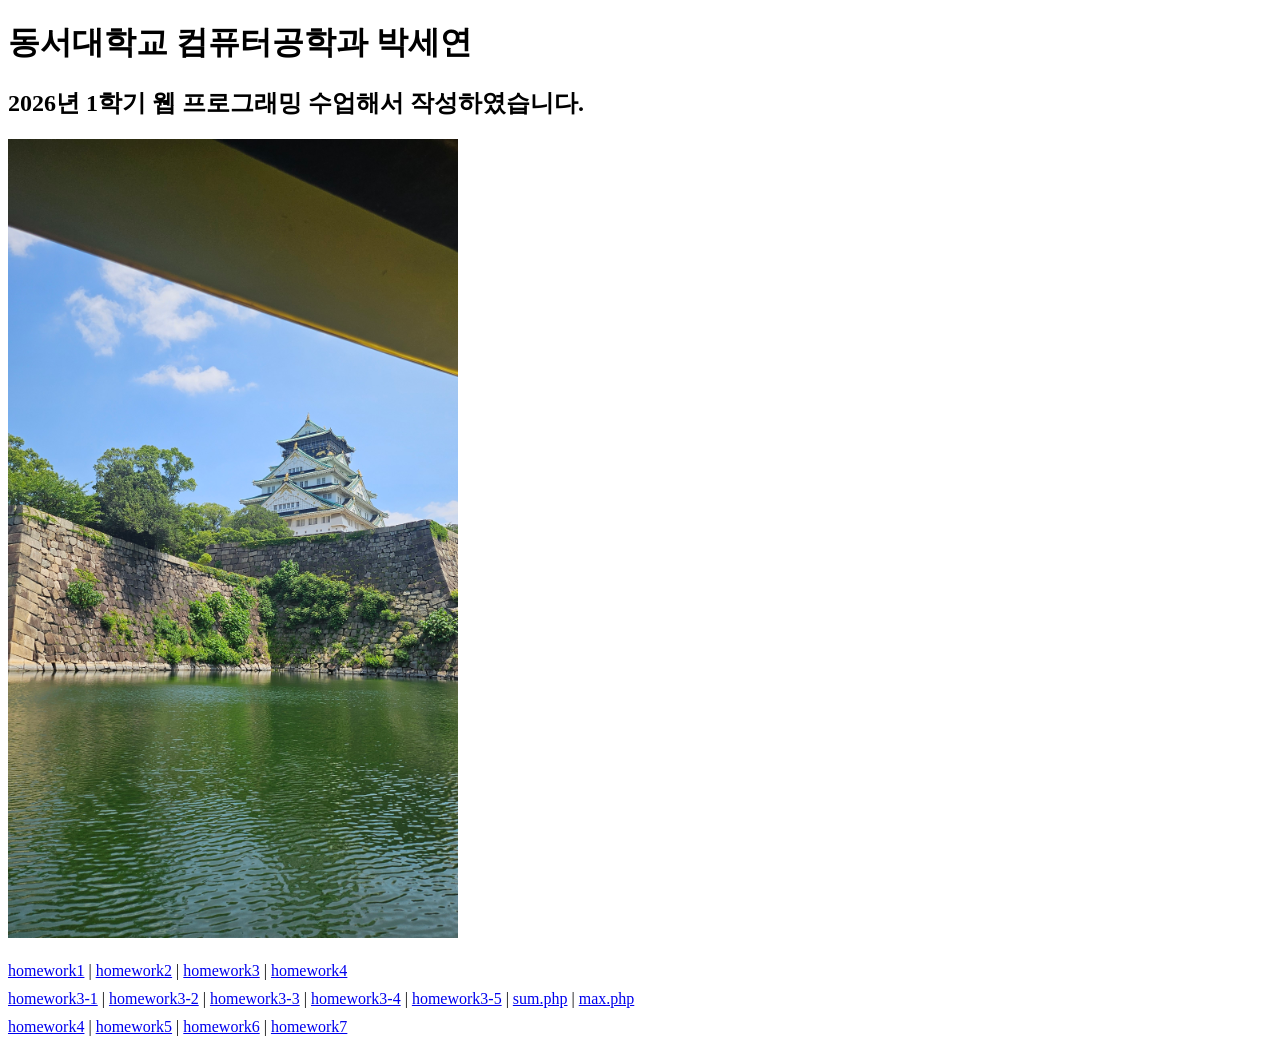
<file: index.html>
<!DOCTYPE html>
<html>
<head><meta charset="utf-8"></head>

<body>
    <h1> 동서대학교 컴퓨터공학과 박세연 </h1>
    <h2> 2026년 1학기 웹 프로그래밍 수업해서 작성하였습니다. </h2>
    <img src="osaka.jpg" width="450">

    <div style="margin-top: 20px;">
        <a href="homework1.html">homework1</a> |
        <a href="homework2.html">homework2</a> |
        <a href="homework3.html">homework3</a> |
        <a href="homework4.html">homework4</a>
    </div>

    <div style="margin-top: 10px;">
        <a href="homework3-1.html">homework3-1</a> |
        <a href="homework3-2.html">homework3-2</a> |
        <a href="homework3-3.html">homework3-3</a> |
        <a href="homework3-4.html">homework3-4</a> |
        <a href="calender.zip" download>homework3-5</a> |
        <a href="sum.php">sum.php</a> |
        <a href="max.php">max.php</a>
    </div>

    <div style="margin-top: 10px;">
        <a href="homework4.php">homework4</a> |
        <a href="homework5.html">homework5</a> |
        <a href="homework6.html">homework6</a> |
        <a href="homework7.html">homework7</a>
    </div>
</body>
</html>
</file>
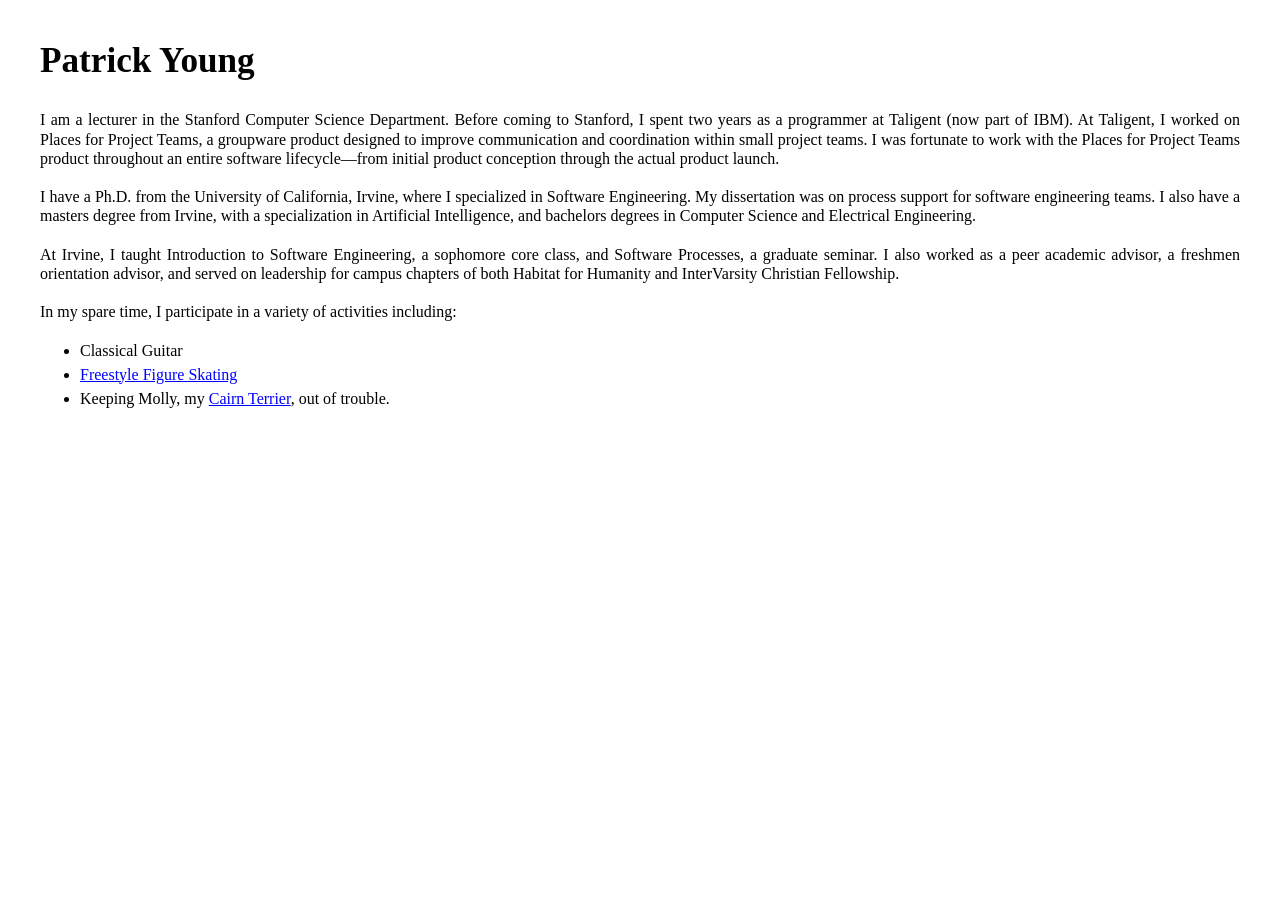
<file: homework1.html>
﻿<!DOCTYPE html>
<html>
<head>
    <meta charset="UTF-8">
    <title>Patrick Young</title>
    <style>
        body {
            font-family: "Times New Roman", Times, serif;
            line-height: 1.2;
            margin: 40px;
            color: black;
        }

        h1 {
            font-size: 2.2em;
            margin-top: 0;
            margin-bottom: 0.8em;
        }

        p {
            margin-bottom: 1.2em;
            text-align: justify;
        }

        ul {
            list-style-type: disc;
            margin-top: 1em;
        }

        li {
            margin-bottom: 0.3em;
        }

        a {
            color: blue;
            text-decoration: underline;
        }
    </style>
</head>
<body>

    <h1>Patrick Young</h1>

    <p>
        I am a lecturer in the Stanford Computer Science Department. Before coming to Stanford, I spent two years as a
        programmer at Taligent (now part of IBM). At Taligent, I worked on Places for Project Teams, a groupware product
        designed to improve communication and coordination within small project teams. I was fortunate to work with the
        Places for Project Teams product throughout an entire software lifecycle—from initial product conception through
        the actual product launch.
    </p>

    <p>
        I have a Ph.D. from the University of California, Irvine, where I specialized in Software Engineering. My dissertation was on
        process support for software engineering teams. I also have a masters degree from Irvine, with a specialization in Artificial
        Intelligence, and bachelors degrees in Computer Science and Electrical Engineering.
    </p>

    <p>
        At Irvine, I taught Introduction to Software Engineering, a sophomore core class, and Software Processes, a graduate
        seminar. I also worked as a peer academic advisor, a freshmen orientation advisor, and served on leadership for campus
        chapters of both Habitat for Humanity and InterVarsity Christian Fellowship.
    </p>

    <p>In my spare time, I participate in a variety of activities including:</p>

    <ul>
        <li>Classical Guitar</li>
        <li><a href="#">Freestyle Figure Skating</a></li>
        <li>Keeping Molly, my <a href="#">Cairn Terrier</a>, out of trouble.</li>
    </ul>

</body>
</html>
</file>
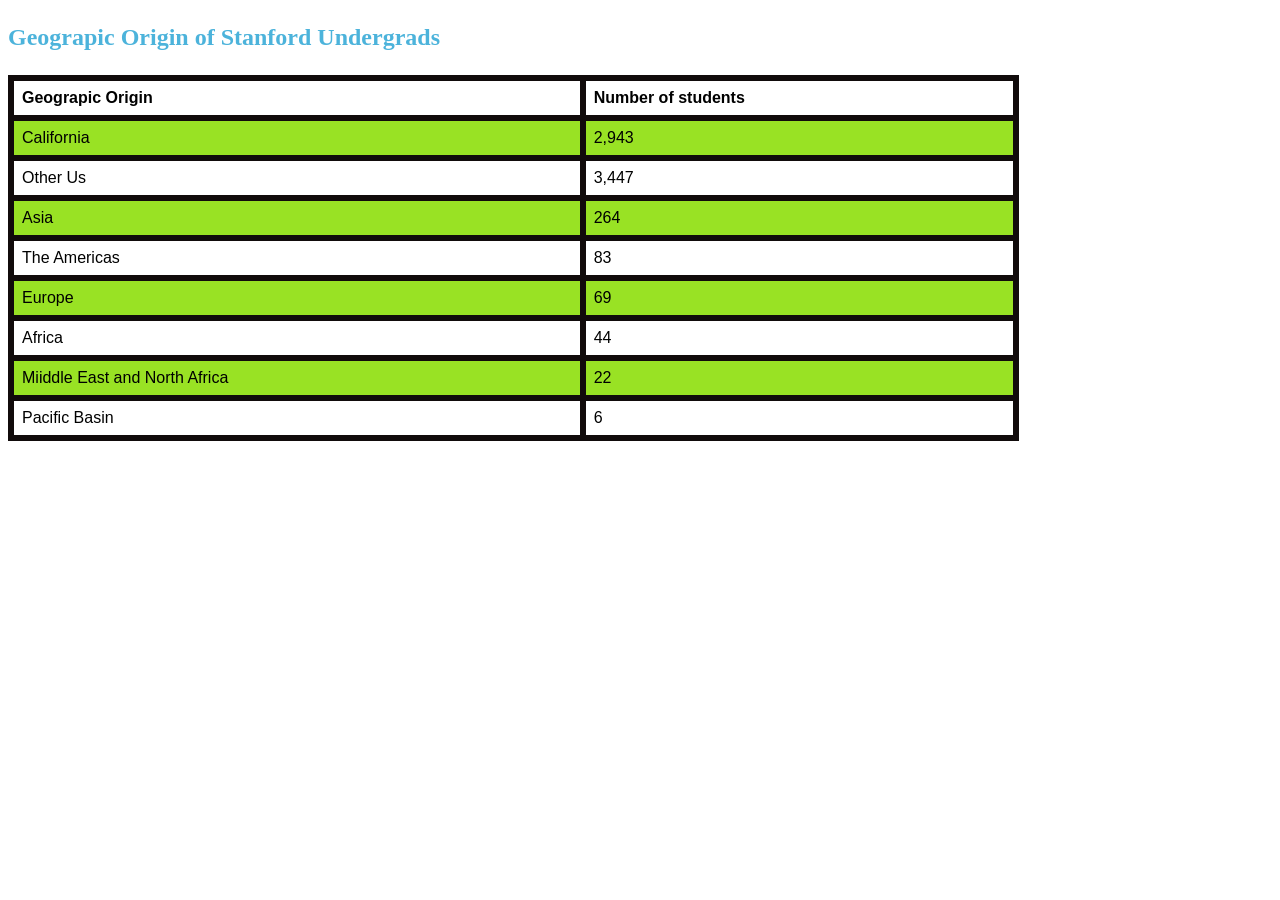
<file: homework2.html>
<!DOCTYPE html>
<html>
<head>
<style>
table {
  font-family: arial, sans-serif;
  border-collapse: collapse;
  width: 80%;
}

td, th {
  border: 6px solid #110b0b;
  text-align: left;
  padding: 8px;
}

tr:nth-child(even) {
  background-color: #99e224;
}
</style>
</head>
<body>

<h2> <p style="color:rgb(76, 179, 219);">
Geograpic Origin of Stanford Undergrads
</h2>

<table>
  <tr>
    <th>Geograpic Origin</th>
    <th>Number of students</th>
  </tr>
  <tr>
    <td>California</td>
    <td>2,943</td>
  </tr>
  <tr>
    <td>Other Us</td>
    <td>3,447</td>
  </tr>
  <tr>
    <td>Asia</td>
    <td>264</td>
  </tr>
  <tr>
    <td>The Americas</td>
    <td>83</td>
  </tr>
  <tr>
    <td>Europe</td>
    <td>69</td>
  </tr>
  <tr>
    <td>Africa</td>
    <td>44</td>
  </tr>
   <tr>
    <td>Miiddle East and North Africa</td>
    <td>22</td>
  </tr> <tr>
    <td>Pacific Basin</td>
    <td>6</td>
  </tr>
</table>

</body>
</html>
</file>
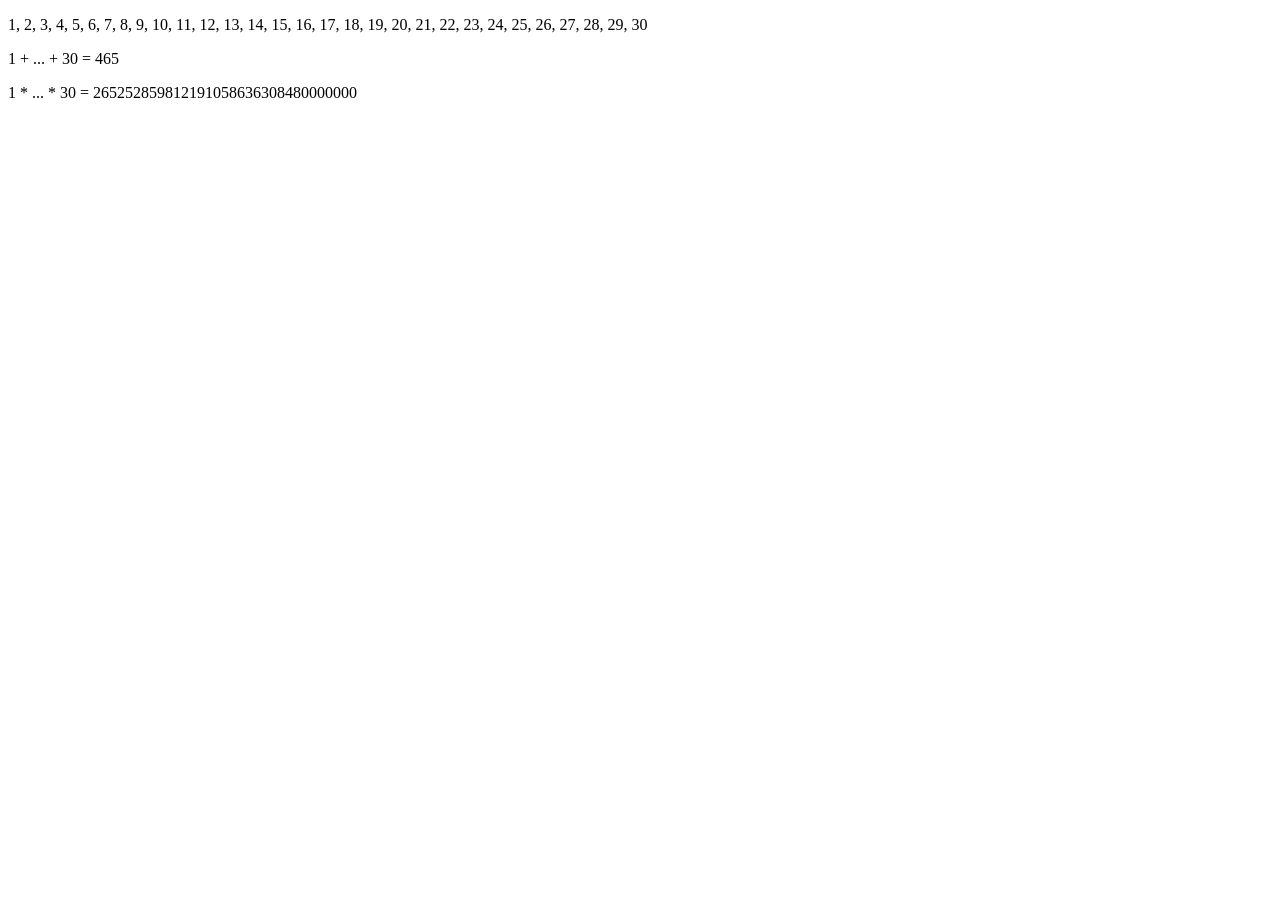
<file: homework3-1.html>
<!DOCTYPE html>
<html>
<head>
    <meta charset="UTF-8">
</head>
<body>
    <script>
        let n = 30;
        let sum = 0;
        let prod = BigInt(1);
        let nums = "";

        for (let i = 1; i <= n; i++) {
        nums += i + (i === n ? "" : ", ");
        sum += i;
        prod *= BigInt(i);
        }

        document.write("<p>" + nums + "</p>");
        document.write("<p>1 + ... + " + n + " = " + sum + "</p>");
        document.write("<p>1 * ... * " + n + " = " + prod.toString() + "</p>");
    </script>
</body>
</html>
</file>
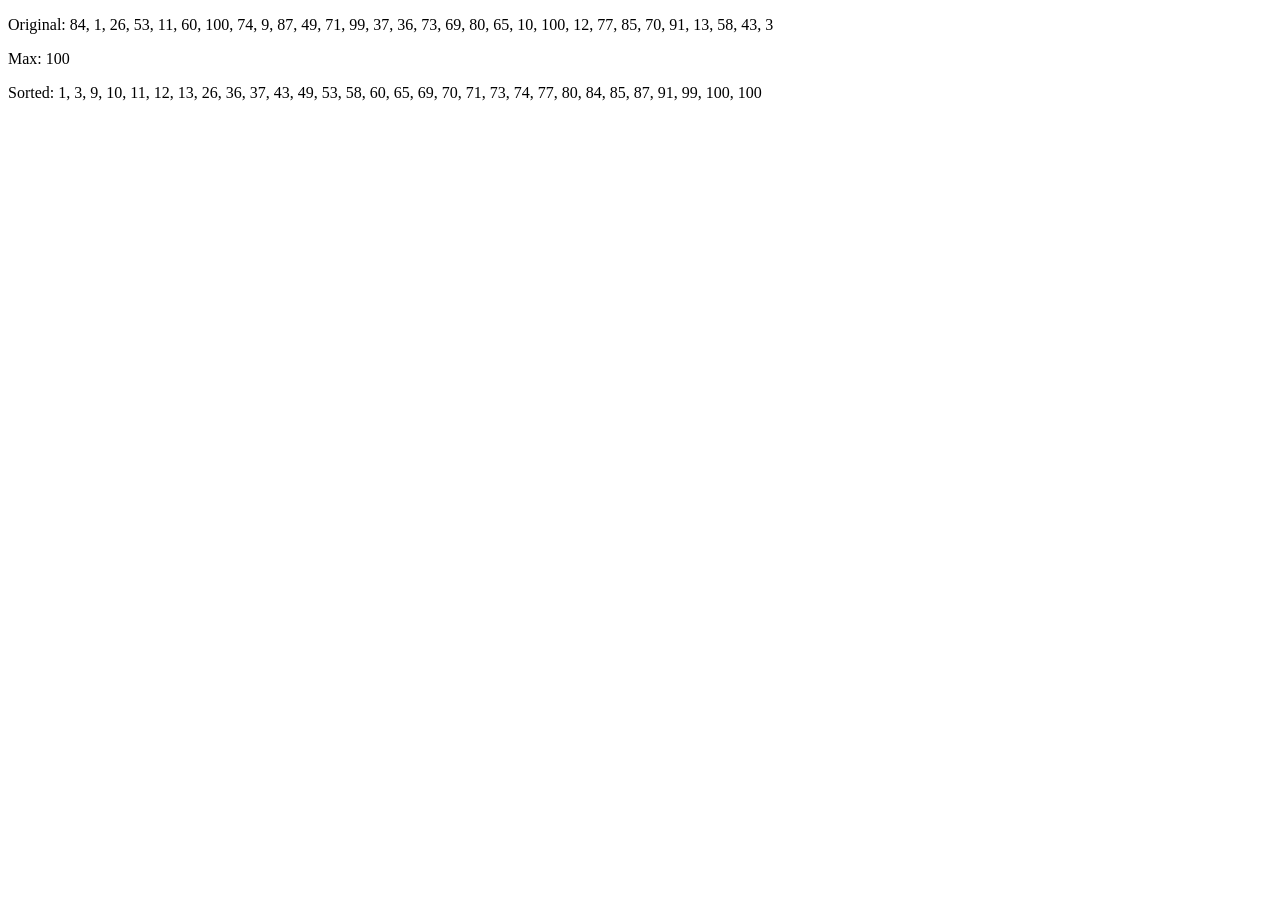
<file: homework3-2.html>
<!DOCTYPE html>
<html>
<head>
    <meta charset="UTF-8">
</head>
<body>
    <script>
        let n = 30;
        let arr = [];
        let max = 0;
        let output = "";

        for (let i = 0; i < n; i++) {
        arr[i] = Math.floor(Math.random() * 100) + 1;
        output += arr[i] + (i === n - 1 ? "" : ", ");

        if (max < arr[i]) {
        max = arr[i];
        }
        }

        document.write("<p>Original: " + output + "</p>");
        document.write("<p>Max: " + max + "</p>");

        arr.sort((a, b) => a - b);
        document.write("<p>Sorted: " + arr.join(", ") + "</p>");
    </script>
</body>
</html>
</file>
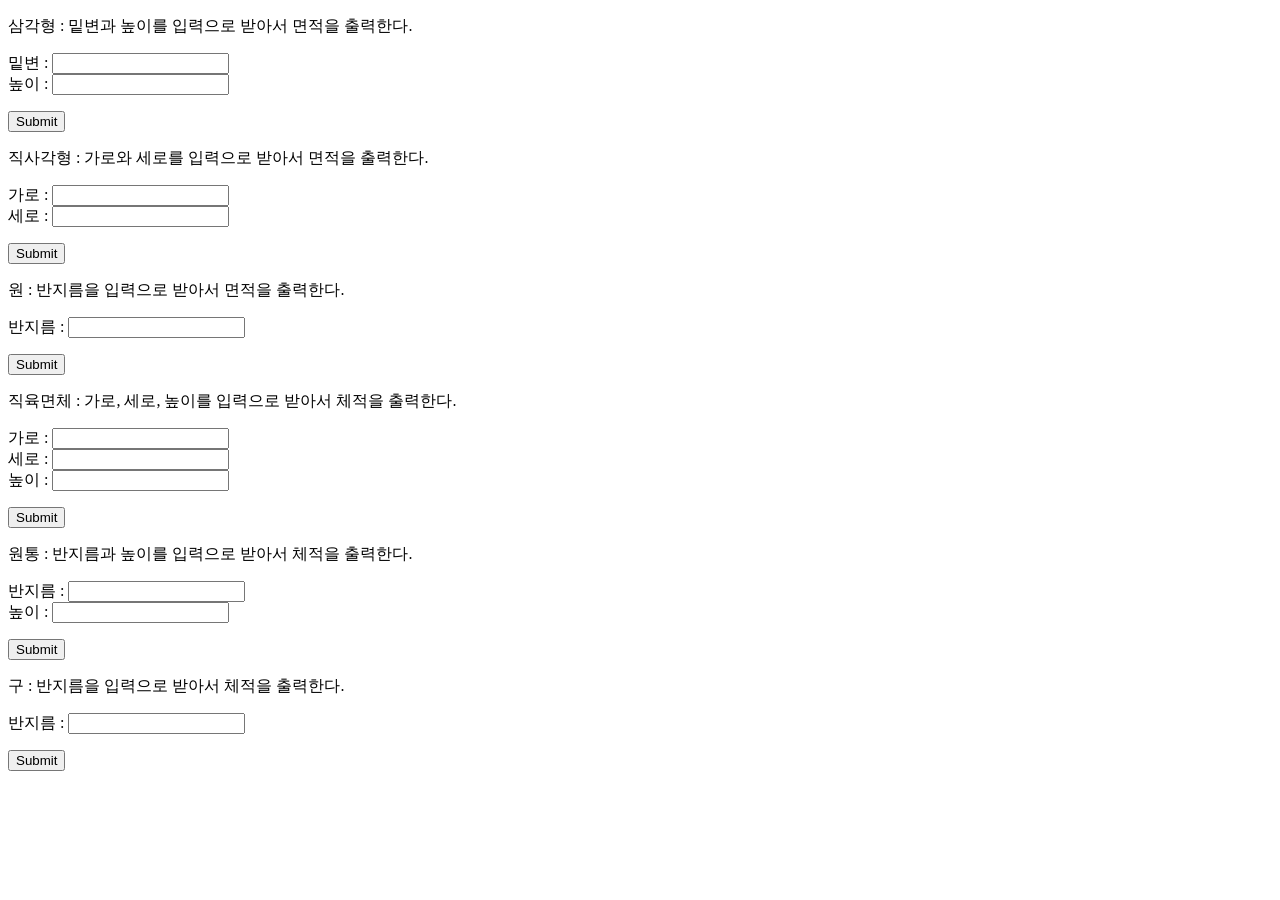
<file: homework3-4.html>
<!DOCTYPE HTML>
<html>
<head>
    <meta charset="utf-8">
</head>
<body>
    <p>
        삼각형 : 밑변과 높이를 입력으로 받아서 면적을 출력한다.<br>
        <form action="tri.php" method="post">
            밑변 : <input type="text" name="width"><br>
            높이 : <input type="text" name="height"><br>
    </p>
    <input type="submit">
    </form>

</body>

<body>
    <p>
        직사각형 : 가로와 세로를 입력으로 받아서 면적을 출력한다.<br>
        <form action="squ.php" method="post">
            가로 : <input type="text" name="width"><br>
            세로 : <input type="text" name="height"><br>
    </p>
    <input type="submit">
    </form>

</body>

<body>
    <p>
        원 : 반지름을 입력으로 받아서 면적을 출력한다.<br>
        <form action="cir.php" method="post">
            반지름 : <input type="text" name="radius"><br>
    </p>
    <input type="submit">
    </form>

</body>

<body>
    <p>
        직육면체 : 가로, 세로, 높이를 입력으로 받아서 체적을 출력한다.<br>
        <form action="cub.php" method="post">
            가로 : <input type="text" name="width"><br>
            세로 : <input type="text" name="length"><br>
            높이 : <input type="text" name="height"><br>
    </p>
    <input type="submit">
    </form>

</body>

<body>
    <p>
        원통 : 반지름과 높이를 입력으로 받아서 체적을 출력한다.<br>
        <form action="cyl.php" method="post">
            반지름 : <input type="text" name="radius"><br>
            높이 : <input type="text" name="height"><br>
    </p>
    <input type="submit">
    </form>

</body>

<body>
    <p>
        구 : 반지름을 입력으로 받아서 체적을 출력한다.<br>
        <form action="sph.php" method="post">
            반지름 : <input type="text" name="radius"><br>
    </p>
    <input type="submit">
    </form>

</body>

</html>
</file>
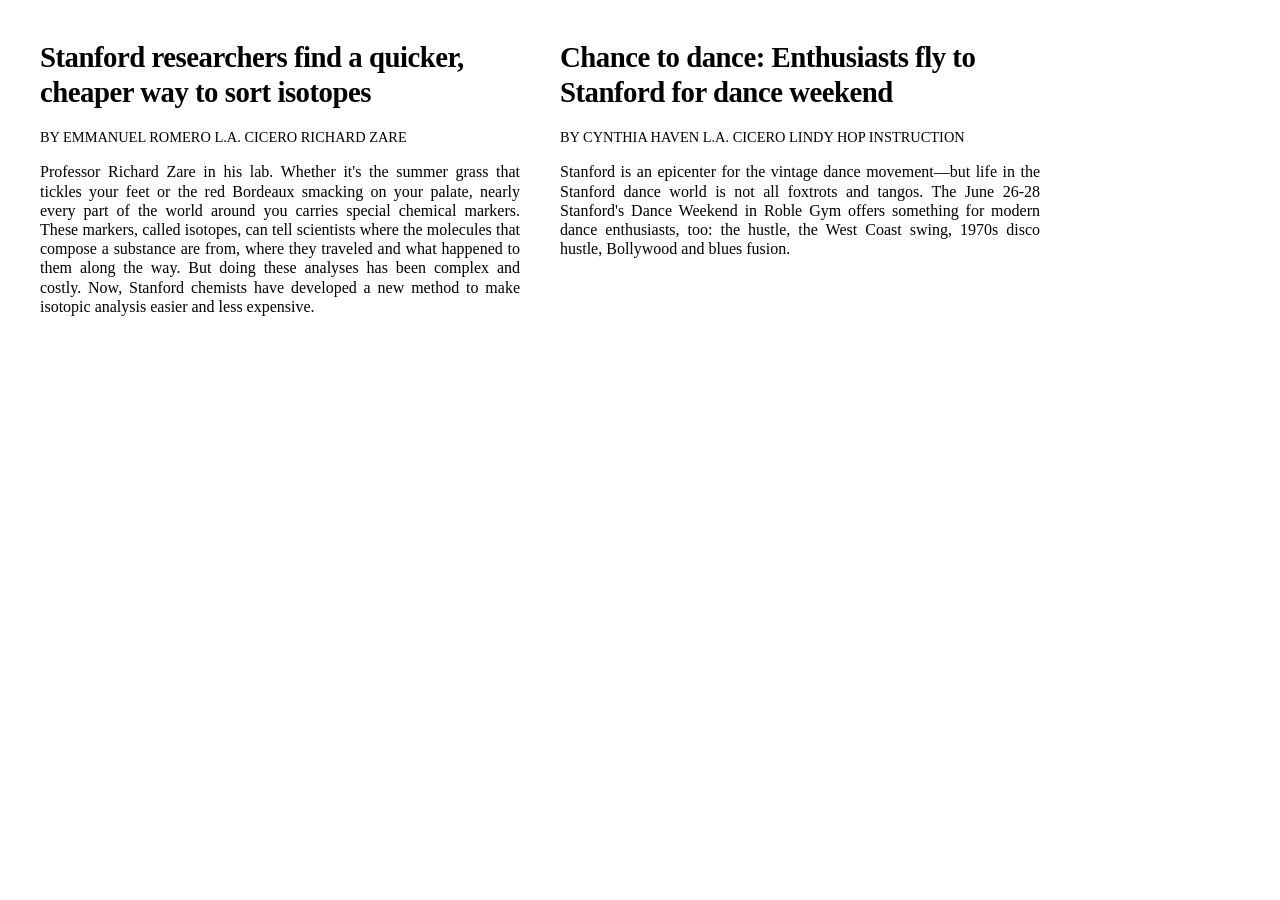
<file: homework3.html>
﻿<!DOCTYPE html>
<html lang="ko">
<head>
    <meta charset="UTF-8">
    <title>Two Column Layout</title>
    <style>
        body {
            font-family: "Times New Roman", serif;
            margin: 40px;
            color: #000;
            line-height: 1.2;
        }

        .container {
            display: flex;
            gap: 40px;
            max-width: 1000px;
        }

        .column {
            flex: 1;
        }

        h2 {
            font-size: 1.8em;
            margin-top: 0;
            margin-bottom: 20px;
            letter-spacing: -0.5px;
        }

        .byline {
            font-size: 0.9em;
            text-transform: uppercase;
            margin-bottom: 15px;
            font-weight: normal;
        }

        p {
            margin-bottom: 1em;
            text-align: justify;
        }
    </style>
</head>
<body>

    <div class="container">
        <div class="column">
            <h2>Stanford researchers find a quicker, cheaper way to sort isotopes</h2>
            <div class="byline">BY EMMANUEL ROMERO L.A. Cicero Richard Zare</div>
            <p>
                Professor Richard Zare in his lab. Whether it's the summer grass that tickles your feet or the red Bordeaux smacking on your palate, nearly every part of the world around you carries special chemical markers. These markers, called isotopes, can tell scientists where the molecules that compose a substance are from, where they traveled and what happened to them along the way. But doing these analyses has been complex and costly. Now, Stanford chemists have developed a new method to make isotopic analysis easier and less expensive.
            </p>
        </div>

        <div class="column">
            <h2>Chance to dance: Enthusiasts fly to Stanford for dance weekend</h2>
            <div class="byline">BY CYNTHIA HAVEN L.A. Cicero Lindy Hop instruction</div>
            <p>
                Stanford is an epicenter for the vintage dance movement—but life in the Stanford dance world is not all foxtrots and tangos. The June 26-28 Stanford's Dance Weekend in Roble Gym offers something for modern dance enthusiasts, too: the hustle, the West Coast swing, 1970s disco hustle, Bollywood and blues fusion.
            </p>
        </div>
    </div>

</body>
</html>
</file>
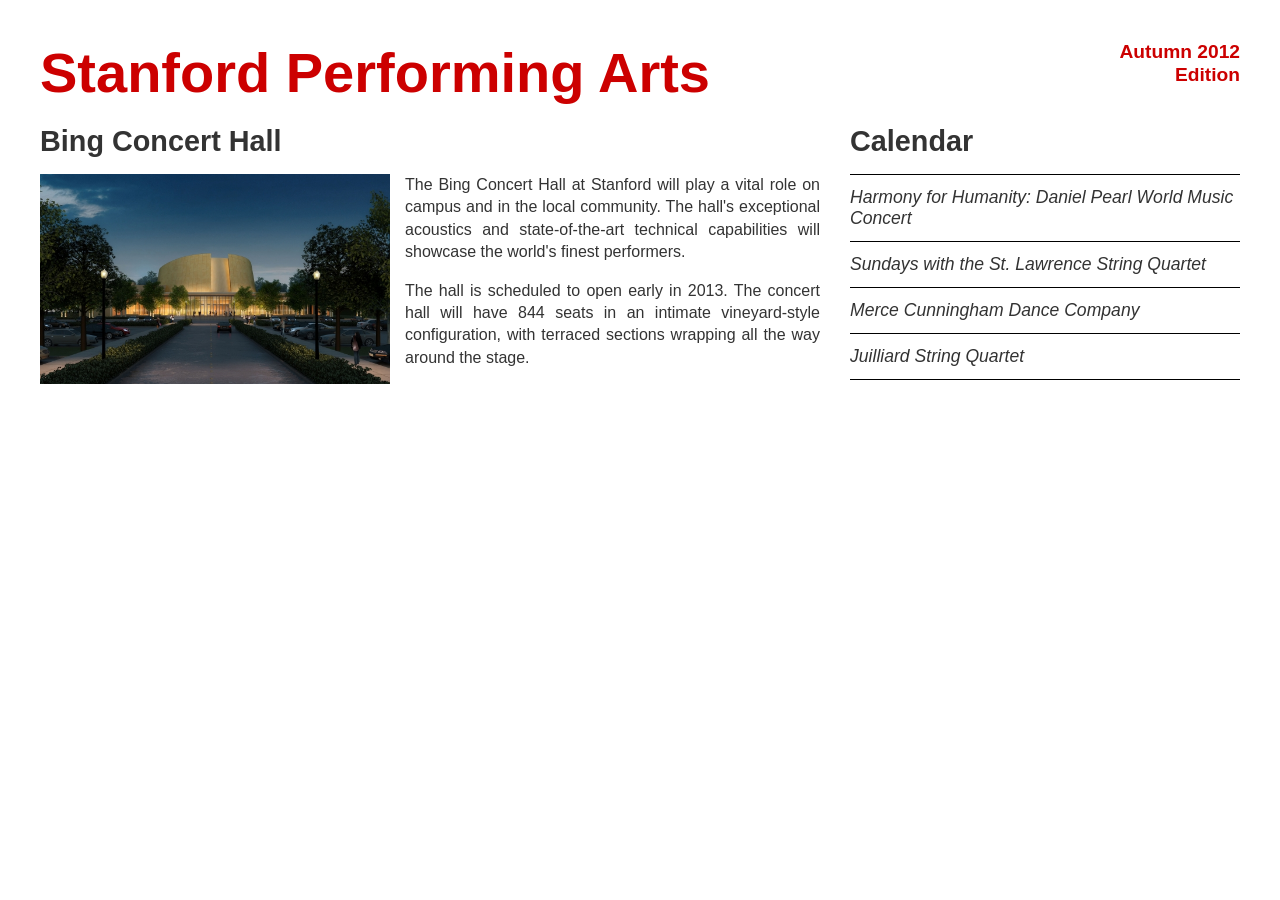
<file: homework4.html>
﻿<!DOCTYPE html>
<html>
<head>
    <meta charset="UTF-8">
    <title>Stanford Performing Arts</title>
    <style>
        body {
            font-family: Arial, sans-serif;
            margin: 40px;
            color: #333;
        }

        .header-container {
            display: flex;
            justify-content: space-between;
            align-items: flex-start;
            margin-bottom: 20px;
        }

        h1 {
            color: #cc0000;
            font-size: 3.5em;
            margin: 0;
            font-weight: bold;
        }

        .edition {
            color: #cc0000;
            text-align: right;
            font-weight: bold;
            line-height: 1.2;
            font-size: 1.2em;
        }

        .main-content {
            display: flex;
            gap: 30px;
        }

        .left-column {
            flex: 2;
        }

        .right-column {
            flex: 1;
        }

        .concert-img {
            float: left;
            margin-right: 15px;
            margin-bottom: 10px;
            width: 350px;
            height: auto;
        }

        h2 {
            margin-top: 0;
            font-size: 1.8em;
            margin-bottom: 15px;
        }

        .calendar-list {
            list-style: none;
            padding: 0;
            border-top: 1px solid #000;
        }

            .calendar-list li {
                padding: 12px 0;
                border-bottom: 1px solid #000;
                font-style: italic;
                font-size: 1.1em;
            }

        .clearfix::after {
            content: "";
            clear: both;
            display: table;
        }

        p {
            line-height: 1.4;
            margin-bottom: 1em;
            text-align: justify;
        }
    </style>
</head>
<body>

    <div class="header-container">
        <h1>Stanford Performing Arts</h1>
        <div class="edition">Autumn 2012<br>Edition</div>
    </div>

    <div class="main-content">
        <div class="left-column">
            <h2>Bing Concert Hall</h2>
            <div class="clearfix">
                <img src="bing_hall.jpg" alt="Bing Concert Hall" class="concert-img">
                <p>
                    The Bing Concert Hall at Stanford will play a vital role on campus and in the local community. The hall's exceptional acoustics and state-of-the-art technical capabilities will showcase the world's finest performers.
                </p>
                <p>
                    The hall is scheduled to open early in 2013. The concert hall will have 844 seats in an intimate vineyard-style configuration, with terraced sections wrapping all the way around the stage.
                </p>
            </div>
        </div>

        <div class="right-column">
            <h2>Calendar</h2>
            <ul class="calendar-list">
                <li>Harmony for Humanity: Daniel Pearl World Music Concert</li>
                <li>Sundays with the St. Lawrence String Quartet</li>
                <li>Merce Cunningham Dance Company</li>
                <li>Juilliard String Quartet</li>
            </ul>
        </div>
    </div>

</body>
</html>
</file>
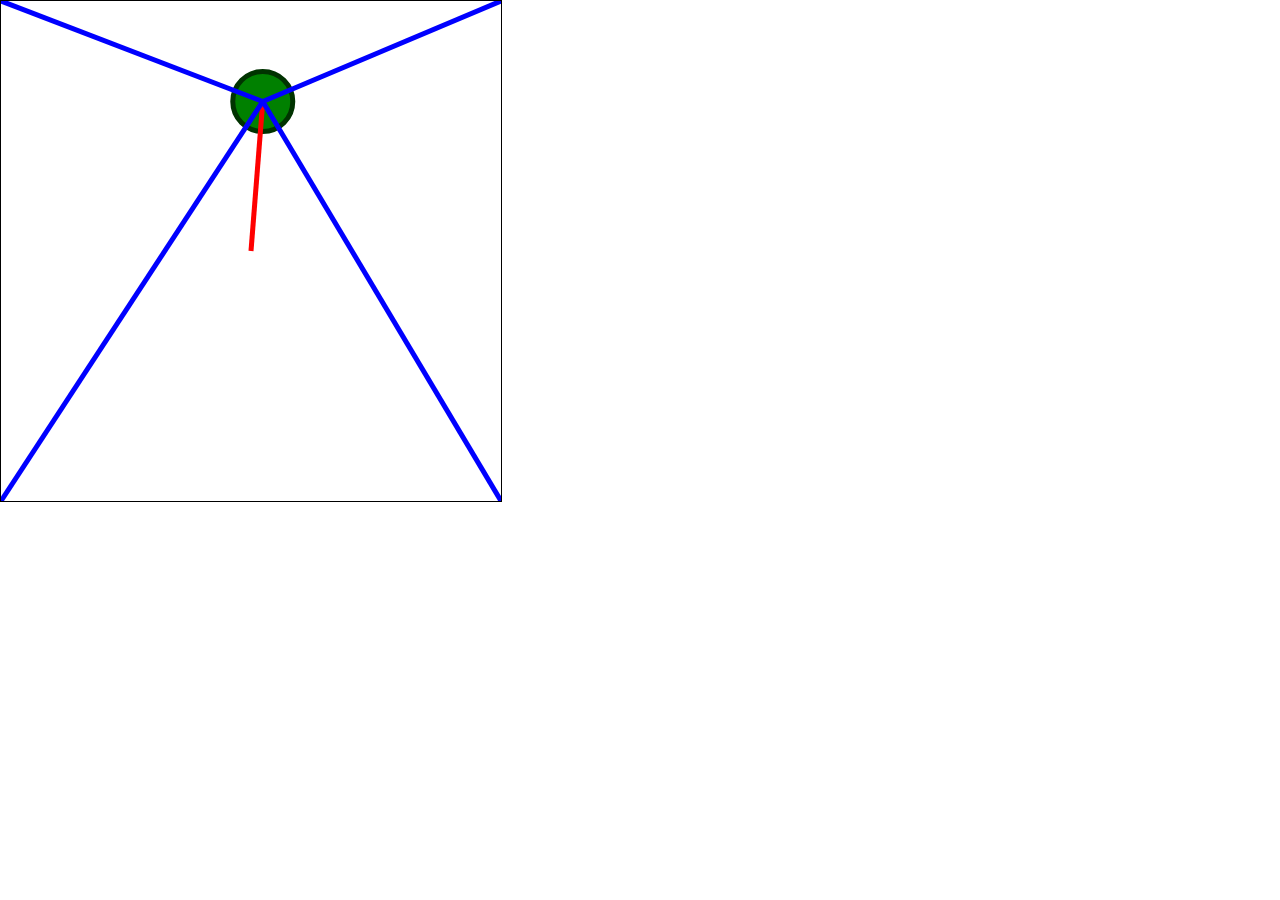
<file: homework7.html>
<!DOCTYPE HTML>
<html>
<head>
<style>
    body {
        margin: 0px;
        padding: 0px;
    }
</style>
</head>
<body onload="init()">
    <canvas id="myCanvas" width="500" height="500" style="border:1px solid #000000;"></canvas>
    <script>

    var canvas = document.getElementById('myCanvas');
    var context = canvas.getContext('2d');
    var lasttime;    
    var direction = 0;

    var myRectangle = {
        x: canvas.width * 0.5,
        y: canvas.height * 0.5,
        radius: 30,
        angle: 0,
        distance: 150,
        speed: 300
    };

    var runAnimation = {
        value: true
    };

    window.requestAnimFrame = (function(callback) {
        return window.requestAnimationFrame || window.webkitRequestAnimationFrame || window.mozRequestAnimationFrame || window.oRequestAnimationFrame || window.msRequestAnimationFrame ||
        function(callback) {
            window.setTimeout(callback, 1000 / 60);
        };
    })();

    function init(){
        lasttime = (new Date()).getTime();
            animate(myRectangle, runAnimation, canvas, context);
    }

    function drawLine(point, start, context, style){
        context.beginPath();
        context.moveTo(start.x, start.y);
        context.lineTo(point.x, point.y);
        context.lineWidth = 5;
        context.strokeStyle = style;
        context.stroke();
    }

    function drawLines(point, start, context, style){
        var pt1 = {x: 0, y: 0};
        var pt2 = {x: canvas.width, y: 0};
        var pt3 = {x: 0, y: canvas.height};
        var pt4 = {x: canvas.width, y: canvas.height};
        var pt5 = {x: canvas.width * 0.5, y: canvas.height * 0.5};
        drawLine(point, pt5, context, 'red');
        drawLine(point, pt1, context, 'blue');
        drawLine(point, pt2, context, 'blue');
        drawLine(point, pt3, context, 'blue');
        drawLine(point, pt4, context, 'blue');
    }

    function drawCircle(point, context){
        context.beginPath();
        context.arc(point.x, point.y, point.radius, 0, 2 * Math.PI, false);
        context.fillStyle = 'green';
        context.fill();
        context.lineWidth = 5;
        context.strokeStyle = '#003300';
        context.stroke();
    }

    function animate(myRectangle, runAnimation, canvas, context) {
        if(runAnimation.value) {
            // update
            var time = (new Date()).getTime();
            var timeDiff = time - lasttime;
            var moveAngle = myRectangle.speed * timeDiff / 1000;
            myRectangle.angle += moveAngle;
            if(myRectangle.angle >= 360) {
                myRectangle.angle -= 360;
            }
            var radian = myRectangle.angle * Math.PI / 180;
            myRectangle.x = canvas.width * 0.5 + Math.cos(radian) * myRectangle.distance;
            myRectangle.y = canvas.height * 0.5 + Math.sin(radian) * myRectangle.distance;

            context.clearRect(0, 0, canvas.width, canvas.height);
            //drawRect(myRectangle, context);
            drawCircle(myRectangle, context);
            drawLines(myRectangle, canvas, context);

            lasttime = (new Date()).getTime();
            requestAnimFrame(function() {
                animate(myRectangle, runAnimation, canvas, context);
            });
        }
    }

    // add click listener to canvas
    document.getElementById('myCanvas').addEventListener('click', function() {
        runAnimation.value = !runAnimation.value;
        if(runAnimation.value) {
            lasttime = (new Date()).getTime();
            animate(myRectangle, runAnimation, canvas, context);
        }
    });

    drawRect(myRectangle, context);
    </script>
</body>
</html>
</file>
